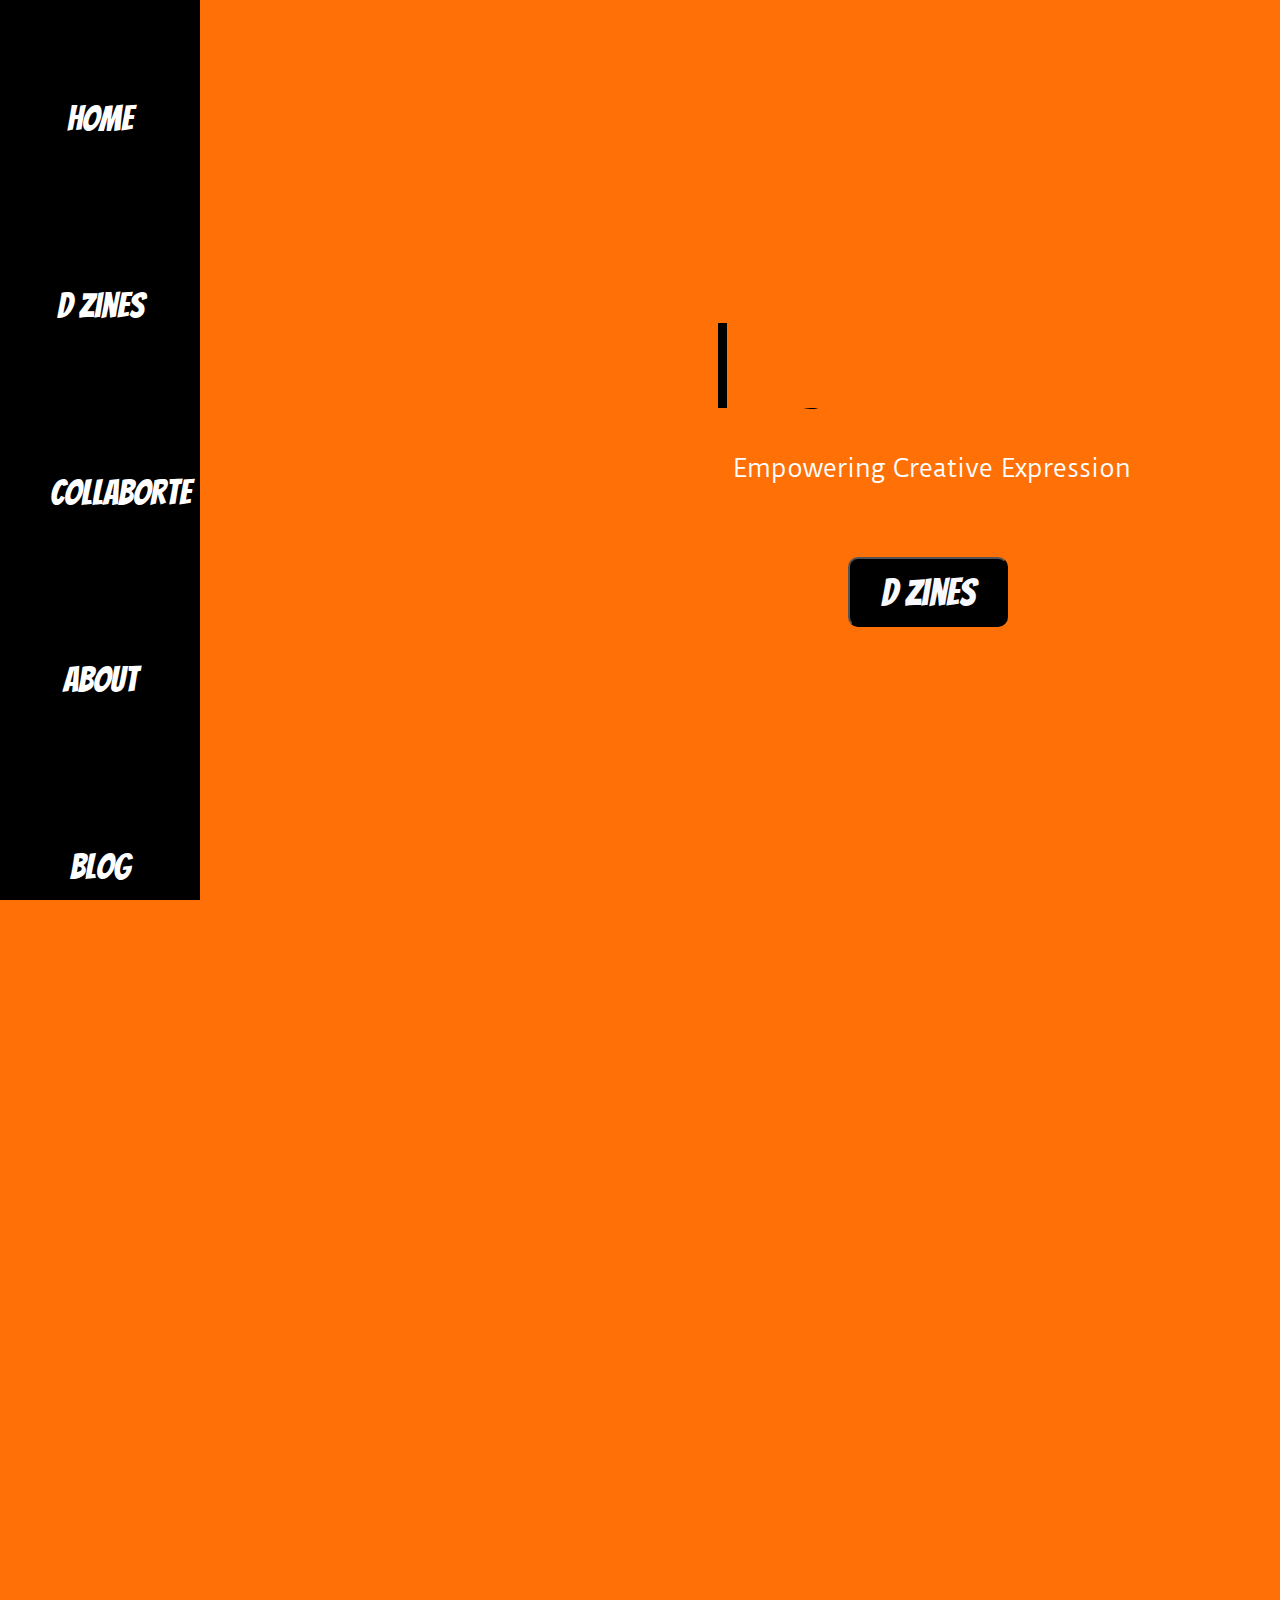
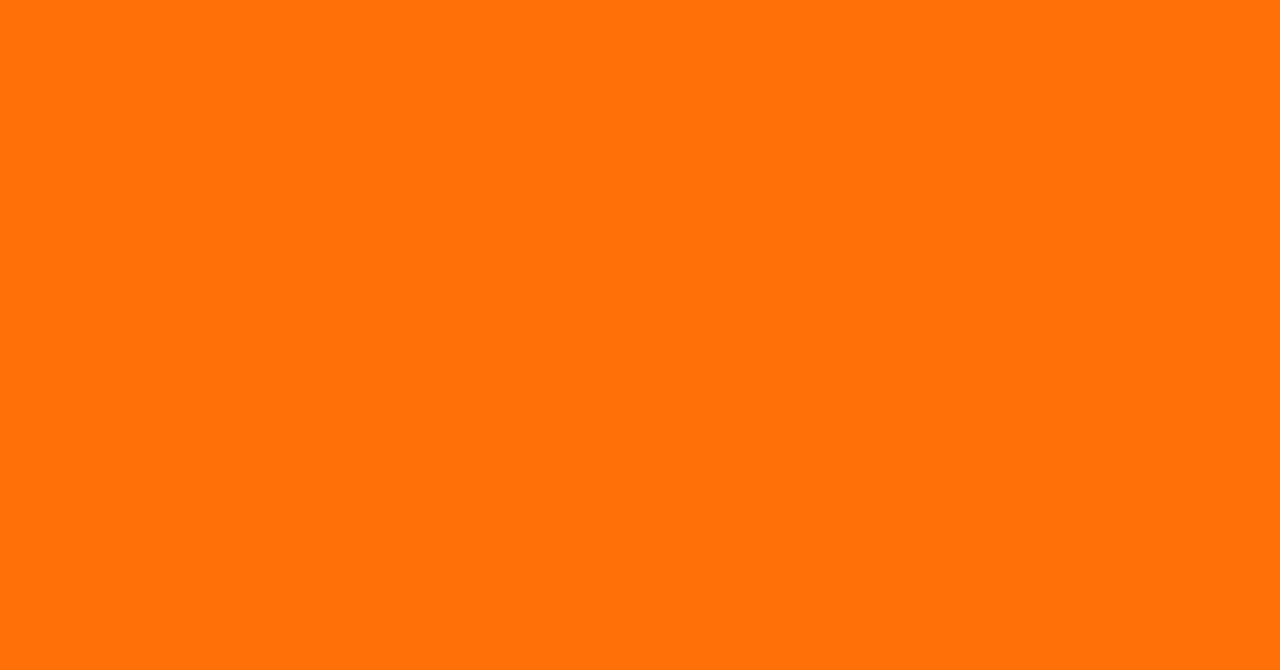
<file: index.html>
<!doctype html>
<html>
<head>
<meta charset="UTF-8">
	<meta name="Digital zine, Online art publication, Independent culture magazine, Creative community platform, Experimental multimedia website, Alternative underground zine, DIY art and culture site, Subculture and counterculture zine, Edgy and avant-garde digital publication, Contemporary independent zine, Diverse cultural platform, Artistic online community, Experimental culture blog, Alternative arts and culture magazine, Underground creative collective, Contemporary multimedia zine, Avant-garde independent publication, DIY culture and art blog, Creative subculture platform, Multidisciplinary online zine." content="Welcome to Digital Zine, an independent online publication that explores the intersection of art, culture, and community. Our experimental and avant-garde content showcases diverse voices and perspectives from around the world. Join our creative community and discover the latest in multimedia art and culture.">
<title>D Zine</title>
<link rel="stylesheet" type="text/css" href="homepage.css" />
<link rel="preconnect" href="https://fonts.googleapis.com">
<link rel="preconnect" href="https://fonts.gstatic.com" crossorigin>
<link href="https://fonts.googleapis.com/css2?family=Alata&family=Bangers&family=Duru+Sans&family=Shrikhand&display=swap" rel="stylesheet">
	<link rel="shortcut icon" href="/favicon.ico" type="image/x-icon">
<link rel="icon" href="/favicon.ico" type="image/x-icon">
	
</head>

<body>
<div class="sidenav"> <a href="index.html">Home</a> <a href="dzines.html" id="dzhover">D Zines</a> <a href="colaborate.html">Collaborte</a><a href="aboutpage.html">About</a> <a target="_blank" href="https://foundarrt.blogspot.com">Blog</a> </div>
	<section class="welcome">
  <div class="innercont">
    <h1>Digital Zines</h1>
    <p>Empowering Creative Expression</p>
    <a href="dzines.html">
    <button onclick="dzines.html">D Zines</button>
    </a> </div>
	
</section>
	
</body>
</html>
</file>
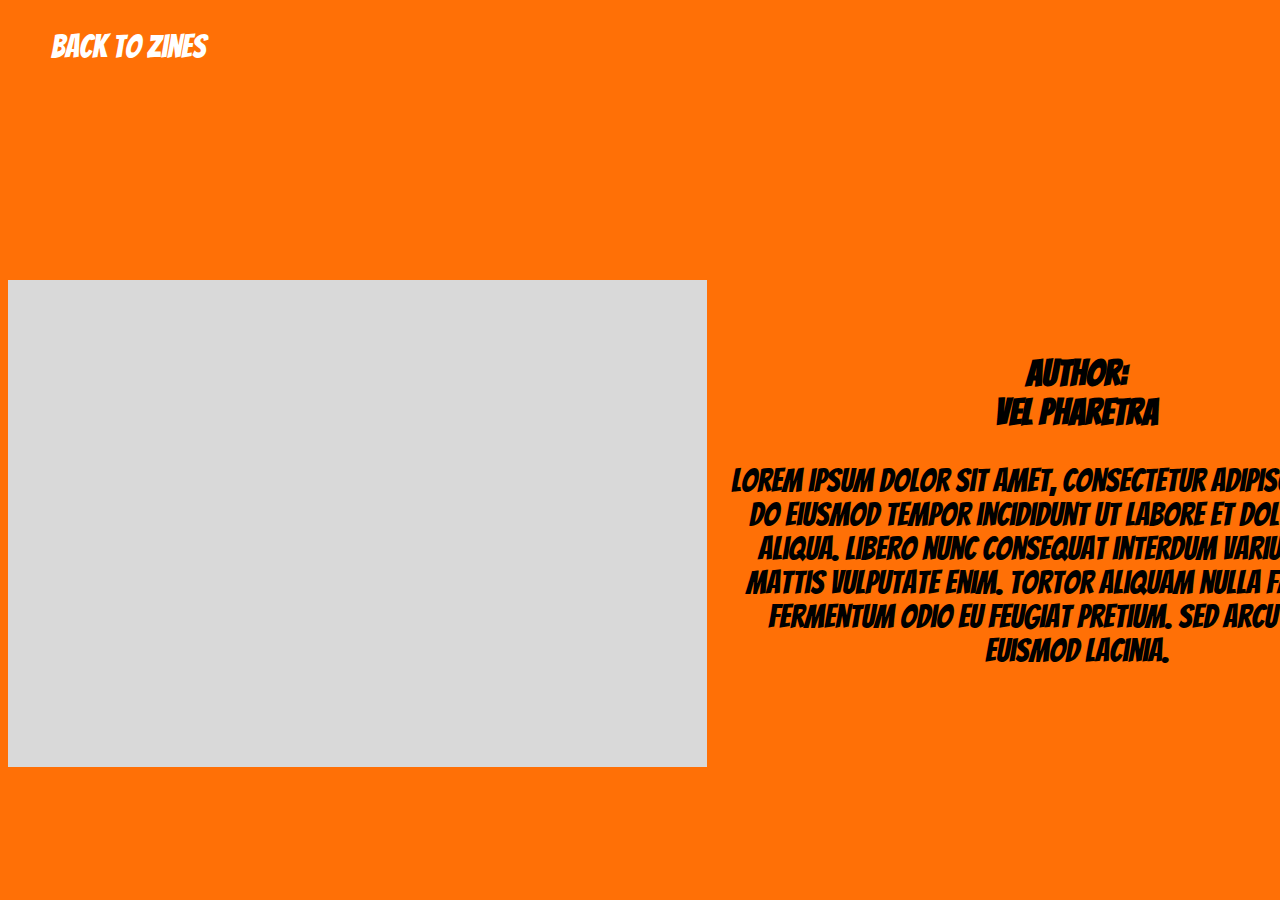
<file: a1.html>
<!doctype html>
<html>
<head>
<meta charset="UTF-8">
<title>Orange Peel</title>
	<link rel="preconnect" href="https://fonts.gstatic.com" crossorigin> 
<link href="https://fonts.googleapis.com/css2?family=Alata&family=Bangers&family=Duru+Sans&family=Shrikhand&display=swap" rel="stylesheet">
	<style>
		body{
			background-color: rgba(255,112,6,1.00);
		}
		.container{
			display: flex;
			width: 1418px;
		
			margin: auto;
			margin-top: 200px;
			flex-direction: row;
			flex-wrap: nowrap;
			
			
		}
		.content{
			width: 709px;
			height: 487px;
			background-color: #D9D9D9;
			margin-right: 20px
		
		
		}
		.description {
			width: 709px;
			height: 487px;
			text-align: center;
			font-size: 32px;
			    font-family: 'Bangers', cursive;
			margin-top: 50px

		}
		h1{
			font-size: 36px;	
		}
		.bcktozine{
		width: 200px;
		height: 50px;
		margin-top: 30px;
			margin-left: 20px;
	 font-family: 'Bangers', cursive;
			color: white;
			text-align: center;
			font-size: 32px;
		}
		
		
	</style>
</head>

<body>
	<a style="text-decoration: none" href="dzines.html">
		<div class="bcktozine">Back To Zines</div>
	</a>
	<div class="tittle"></div>
	<div class="container">
		<div class="content"></div>
		<div class="description">
			<h1>Author:<br>
			vel pharetra</h1>
			<p>Lorem ipsum dolor sit amet, consectetur adipiscing elit, sed do eiusmod tempor incididunt ut labore et dolore magna aliqua. Libero nunc consequat interdum varius sit amet mattis vulputate enim. Tortor aliquam nulla facilisi cras fermentum odio eu feugiat pretium. Sed arcu non odio euismod lacinia. </p>
		</div>
	</div>
</body>
</html>
</file>
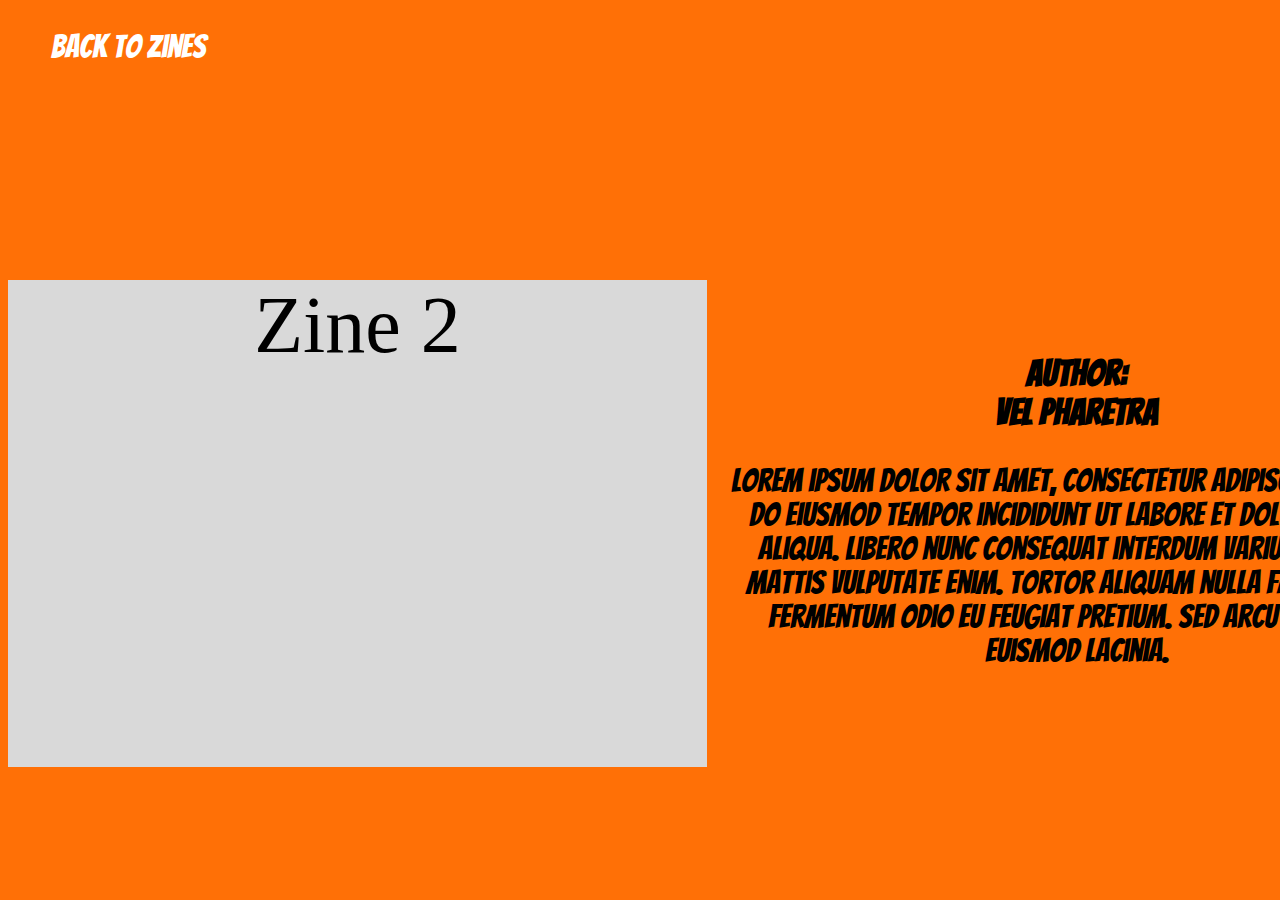
<file: a2.html>
<!doctype html>
<html>
<head>
<meta charset="UTF-8">
<title>RED Hearts</title>
	<link rel="preconnect" href="https://fonts.gstatic.com" crossorigin> 
<link href="https://fonts.googleapis.com/css2?family=Alata&family=Bangers&family=Duru+Sans&family=Shrikhand&display=swap" rel="stylesheet">
	<style>
		body{
			background-color: rgba(255,112,6,1.00);
		}
		.container{
			display: flex;
			width: 1418px;
		
			margin: auto;
			margin-top: 200px;
			flex-direction: row;
			flex-wrap: nowrap;
			
			
		}
		.content{
			width: 709px;
			height: 487px;
			background-color: #D9D9D9;
			margin-right: 20px;
			text-align: center;
			font-size: 80px;
		
		
		}
		.description {
			width: 709px;
			height: 487px;
			text-align: center;
			font-size: 32px;
			    font-family: 'Bangers', cursive;
			margin-top: 50px

		}
		h1{
			font-size: 36px;	
		}
		.bcktozine{
		width: 200px;
		height: 50px;
		margin-top: 30px;
			margin-left: 20px;
	 font-family: 'Bangers', cursive;
			color: white;
			text-align: center;
			font-size: 32px;
		}
		
	</style>
</head>

<body>
	<a style="text-decoration: none" href="dzines.html">
	<div class="bcktozine">Back To Zines</div>
		</a>
	<div class="tittle"></div>
	<div class="container">
	<div class="content">Zine 2</div>
	<div class="description">
		<h1>Author:<br>
		vel pharetra</h1>
		<p>Lorem ipsum dolor sit amet, consectetur adipiscing elit, sed do eiusmod tempor incididunt ut labore et dolore magna aliqua. Libero nunc consequat interdum varius sit amet mattis vulputate enim. Tortor aliquam nulla facilisi cras fermentum odio eu feugiat pretium. Sed arcu non odio euismod lacinia. </p>
		
		</div>
		</div>
</body>
</html>
</file>
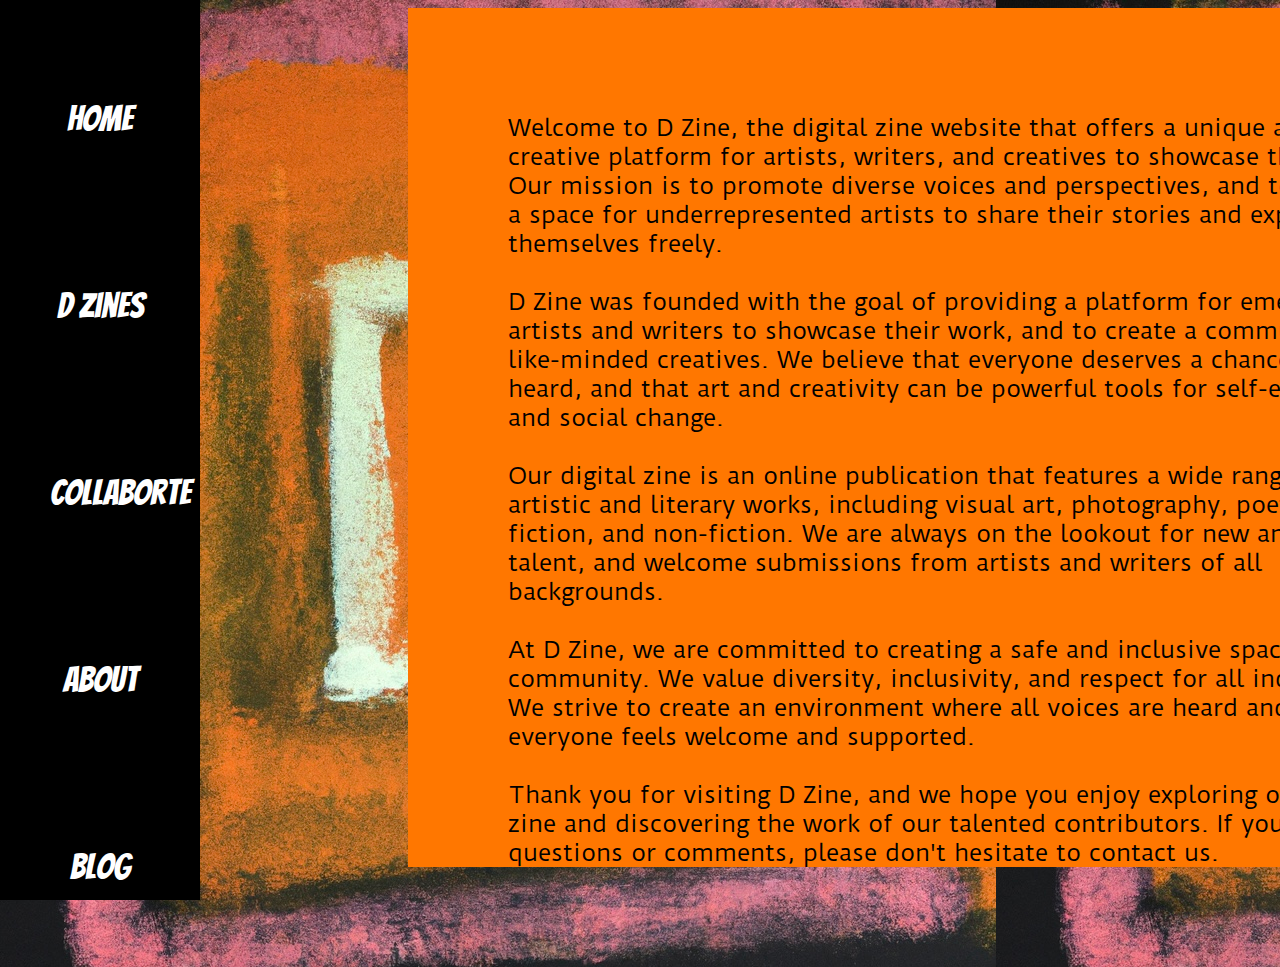
<file: aboutpage.html>
<!doctype html>
<html>
<head>
<meta charset="UTF-8">
<title>Untitled Document</title>
	<link href="https://fonts.googleapis.com/css2?family=Alata&family=Bangers&family=Duru+Sans&family=Shrikhand&display=swap" rel="stylesheet">
	<style>
		.container{ height: 100%;
    width:1100px;
    background-color:#ff7700;
    margin-left: 400px;
			padding-top: 5px
		}
		.aboutcontent{
			text-align:inherit;
			color: black;
			font-size: 23px;
			margin: 100px;
    font-family: 'Duru Sans', sans-serif;
		}
		.sidenav {
    height: 100%;
    width: 200px;
    position: fixed;
    z-index: 1;
    top: 0;
    left: 0;
  
    background-color: black;
}
/* Side navigation links */
.sidenav a {
    color: white;
    padding: 50px;
    text-decoration: none;
    display: block;
    font-family: 'Bangers', cursive;
    font-size: 35px;
    margin-top: 50px;
    text-align: center;
}
/* Change color on hover */
.sidenav a:hover {
    background-color:rgba(255,112,6,1.00);
    color: black;
}
			
		
	#dzhover:hover{
		background-color: white;
	}		
		body{background-image: url("images/dzb.jpg");
		
		}
			
	
	</style>
</head>

<body>
<div class="sidenav"> <a href="index.html">Home</a> <a href="dzines.html" id="dzhover">D Zines</a> <a href="colaborate.html">Collaborte</a><a href="aboutpage.html">About</a> <a target="_blank" href="https://foundarrt.blogspot.com">Blog</a> </div>
	
<div class="container">

	
	<div class="aboutcontent">Welcome to D Zine, the digital zine website that offers a unique and creative platform for artists, writers, and creatives to showcase their work. Our mission is to promote diverse voices and perspectives, and to provide a space for underrepresented artists to share their stories and express themselves freely.<br>
<br>
D Zine was founded with the goal of providing a platform for emerging artists and writers to showcase their work, and to create a community of like-minded creatives. We believe that everyone deserves a chance to be heard, and that art and creativity can be powerful tools for self-expression and social change.<br>
<br>
Our digital zine is an online publication that features a wide range of artistic and literary works, including visual art, photography, poetry, fiction, and non-fiction. We are always on the lookout for new and exciting talent, and welcome submissions from artists and writers of all backgrounds.<br>
<br>
At D Zine, we are committed to creating a safe and inclusive space for our community. We value diversity, inclusivity, and respect for all individuals. We strive to create an environment where all voices are heard and where everyone feels welcome and supported.<br>
<br>
Thank you for visiting D Zine, and we hope you enjoy exploring our digital zine and discovering the work of our talented contributors. If you have any questions or comments, please don't hesitate to contact us.<br></div>
	
	</div>
</body>
</html>
</file>
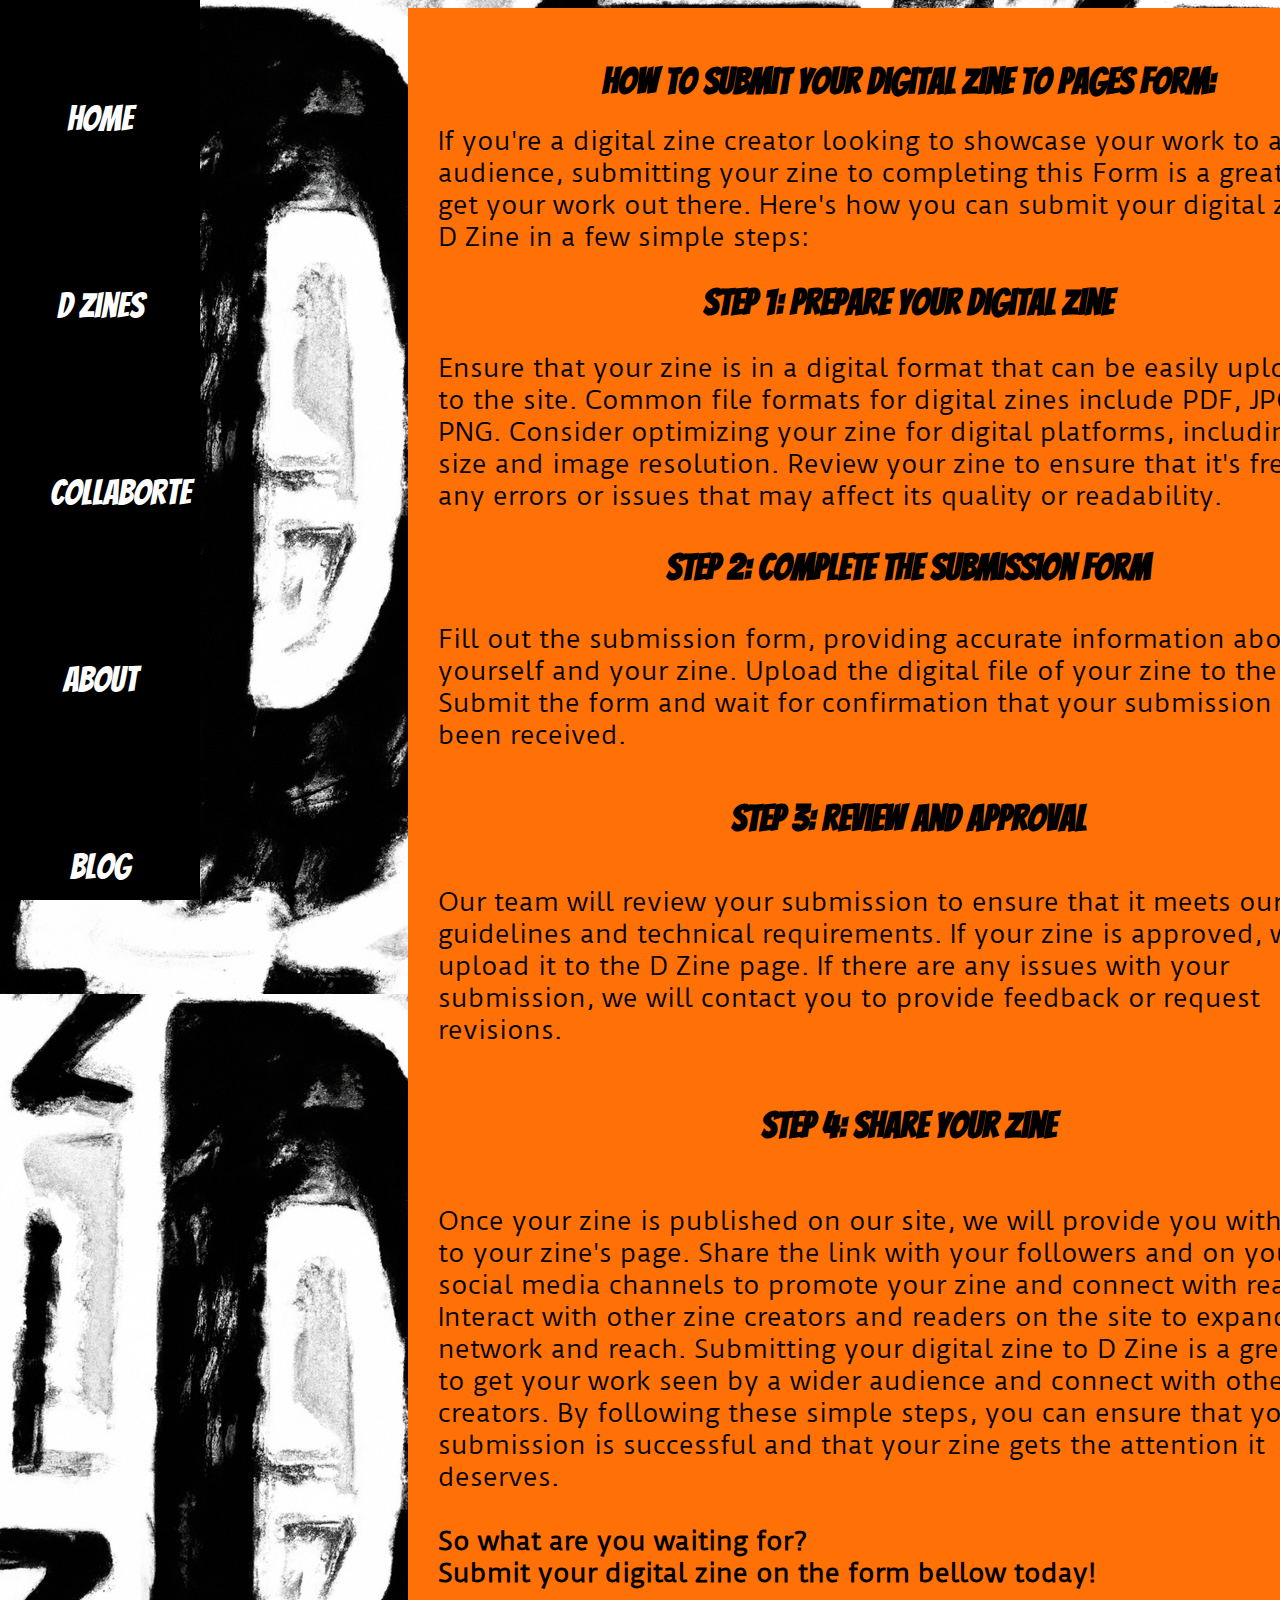
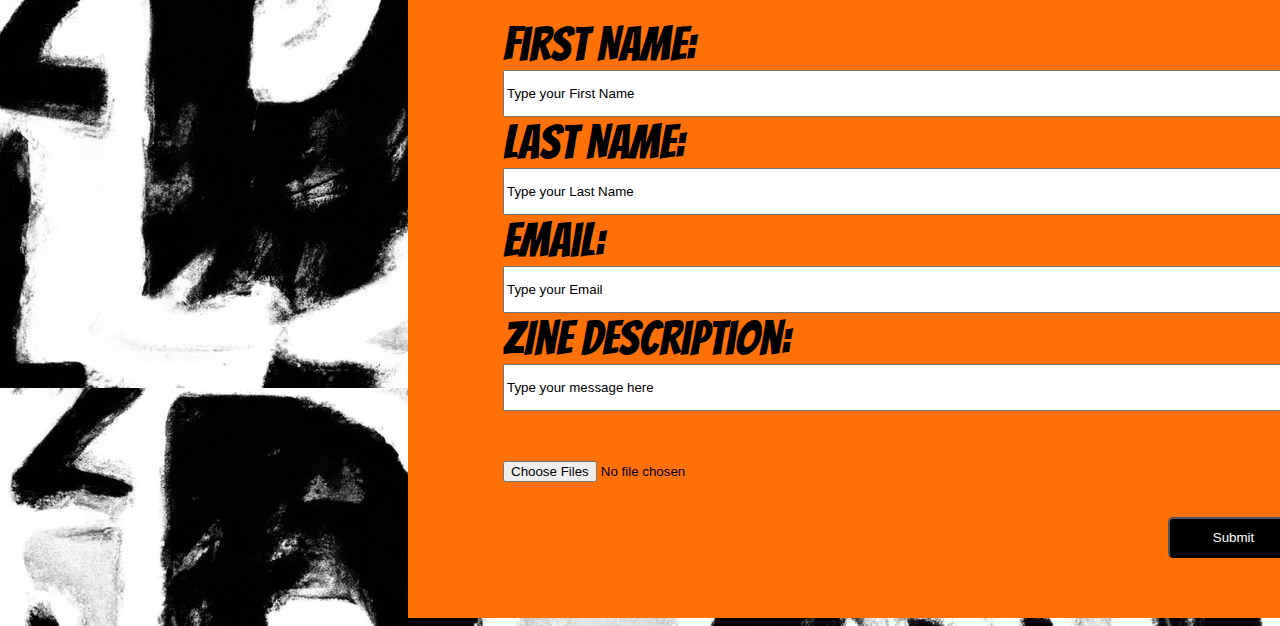
<file: colaborate.html>
<!doctype html>
<html>
<head>
<meta charset="UTF-8">
<title>Colaborate</title>
<link rel="preconnect" href="https://fonts.gstatic.com" crossorigin>
<link href="https://fonts.googleapis.com/css2?family=Alata&family=Bangers&family=Duru+Sans&family=Shrikhand&display=swap" rel="stylesheet">
	<link rel="stylesheet" type="text/css" href="colaborate.css" />

</head>

<body>
<div class="sidenav"> <a href="index.html">Home</a> <a href="dzines.html" id="dzhover">D Zines</a> <a href="colaborate.html">Collaborte</a><a href="aboutpage.html">About</a> <a target="_blank" href="https://foundarrt.blogspot.com">Blog</a> </div>
<div class="container">
  <div class="instructions">
    <h1 class="h1">How to Submit Your Digital Zine to Pages Form:</h1>
    If you're a digital zine creator looking to showcase your work to a wider audience, submitting your zine to completing this Form is a great way to get your work out there. Here's how you can submit your digital zine to D Zine in a few simple steps:
    <h2 class="h1">Step 1: Prepare Your Digital Zine</h2>
    Ensure that your zine is in a digital format that can be easily uploaded to the site. Common file formats for digital zines include PDF, JPG, and PNG.
    Consider optimizing your zine for digital platforms, including font size and image resolution.
    Review your zine to ensure that it's free from any errors or issues that may affect its quality or readability.
    <h3 class="h1">Step 2: Complete the Submission Form</h3>
    Fill out the submission form, providing accurate information about yourself and your zine.
    Upload the digital file of your zine to the form.
    Submit the form and wait for confirmation that your submission has been received.
    <h4 class="h1">Step 3: Review and Approval</h4>
    Our team will review your submission to ensure that it meets our guidelines and technical requirements.
    If your zine is approved, we will upload it to the D Zine page.
    If there are any issues with your submission, we will contact you to provide feedback or request revisions.
    <h5 class="h1">Step 4: Share Your Zine</h5>
    Once your zine is published on our site, we will provide you with a link to your zine's page.
    Share the link with your followers and on your social media channels to promote your zine and connect with readers.
    Interact with other zine creators and readers on the site to expand your network and reach.
    Submitting your digital zine to D Zine is a great way to get your work seen by a wider audience and connect with other zine creators. By following these simple steps, you can ensure that your submission is successful and that your zine gets the attention it deserves.<br>
    <br>
    <b>So what are you waiting for?</b><br>
    <b>Submit your digital zine on the form bellow today!</b> </div>
  <div class="form">
    <form id="gbox" action="/action_page.php">
      <label for="fname">First Name:</label>
      <br>
      <input type="text" id="fname" name="fname" value="Type your First Name">
      <br>
      <label for="lname" >Last Name:</label>
      <br>
      <input type="text" id="lname" name="lname" value="Type your Last Name">
      <br>
      <label for="email-se" id="email-se">Email:</label>
      <br>
      <input type="text" id="em" name="email-se" value="Type your Email">
      <br>
      <label for="Other">ZIne Description:</label>
      <br>
      <input type="text" id="other" name="other" value="Type your message here">
      <br>
      <input type="file" id="myFile" name="filename" multiple>
      <br>
      <input type="submit" id="button" value="Submit">
      <br>
    </form>
  </div>
</div>
</body>
</html>
</file>
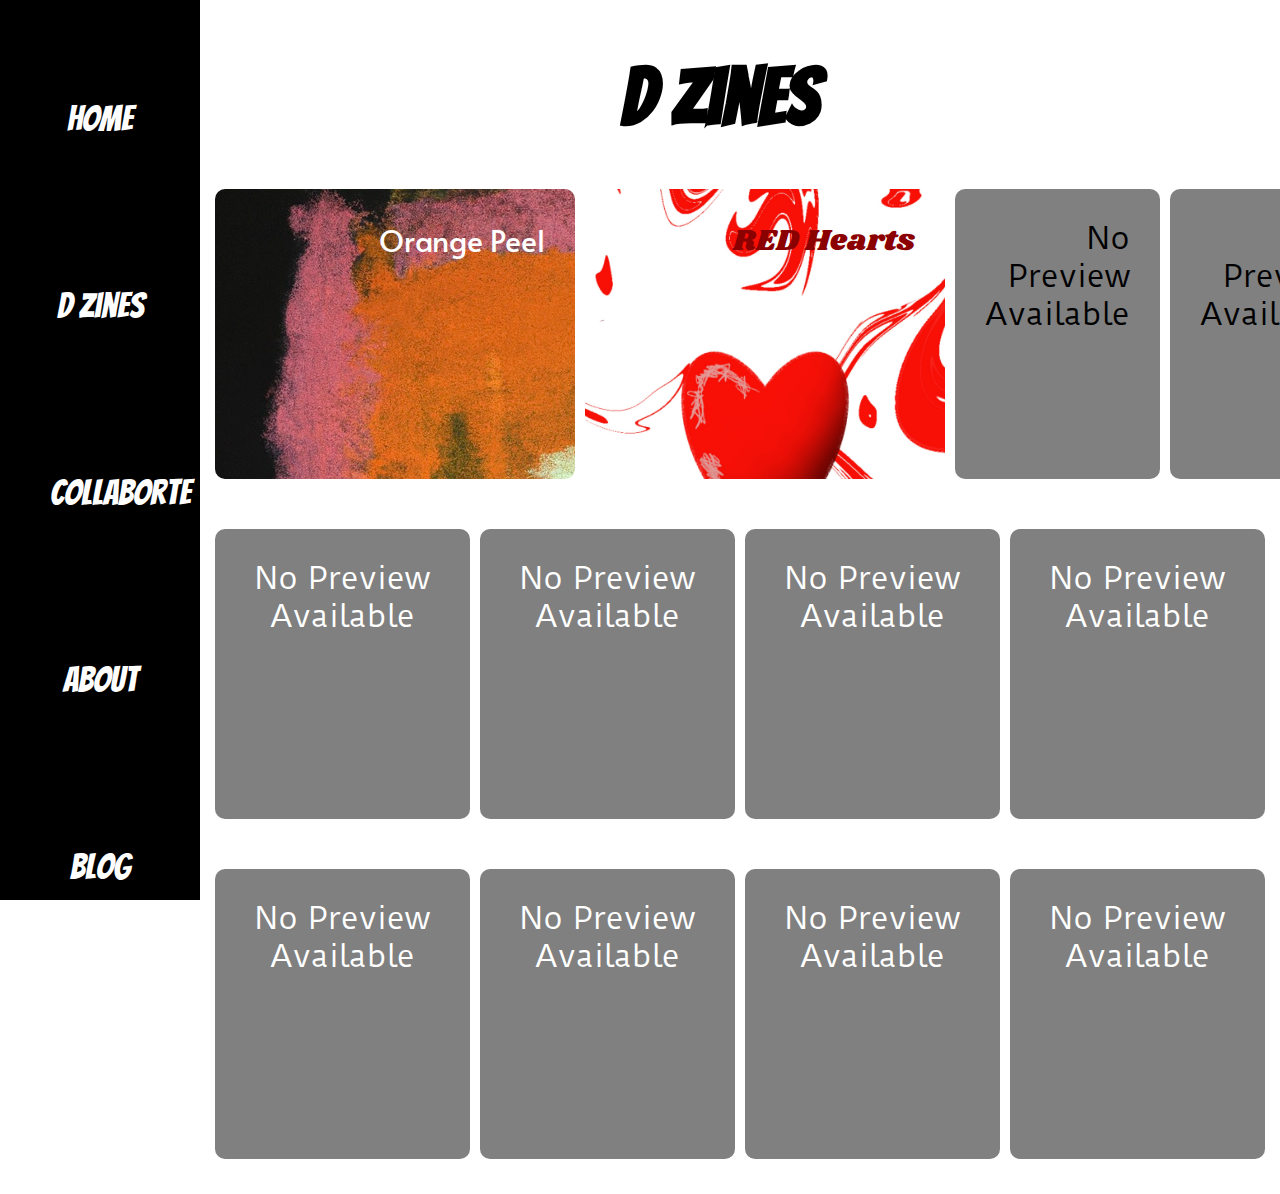
<file: dzines.html>
<!doctype html>
<html>
<head>
<meta charset="UTF-8">
<title>D Zines</title>
<meta name="viewport" content="width=device-width, initial-scale=1.0">
<link href="https://fonts.googleapis.com/css2?family=Alata&family=Bangers&family=Duru+Sans&family=Shrikhand&display=swap" rel="stylesheet">
	<link rel="stylesheet" type="text/css" href="dzines.css" />


</head>

<body>
<div class="sidenav"> <a href="index.html">Home</a> <a href="dzines.html" id="dzhover">D Zines</a> <a href="colaborate.html">Collaborte</a><a href="aboutpage.html">About</a> <a target="_blank" href="https://foundarrt.blogspot.com">Blog</a> </div>
	<div class="header">
  <h1 id="heroan">D Zines</h1>
  <div></div>
</div>
<div class="categoryoneA"> <a href="a1.html" style="text-decoration: none">
  <div class="a1" >Orange Peel</div>
  </a> <a href="a2.html"  style="text-decoration: none">
  <div  class="a2">RED Hearts</div>
  </a>
  <div  class="a3">No Preview Available</div>
  <div  class="a4">No Preview Available</div>
</div>
<div class="categorytwoB">
  <div class="b1">No Preview Available</div>
  <div class="b2">No Preview Available</div>
  <div class="b3">No Preview Available</div>
  <div class="b4">No Preview Available</div>
</div>
<div  class="category-3C">
  <div class="c1">No Preview Available</div>
  <div class="c2">No Preview Available</div>
  <div class="c3">No Preview Available</div>
  <div class="c4">No Preview Available</div>
</div>

</body>
</html>
</file>
<file: homepage.css>
@charset "UTF-8";
/* CSS Document */
* {
    box-sizing: border-box;
}
body {
    margin: 0;
    background-color: black;
    color: white;
    background: rgba(255,112,6,1.00);
	height:2000px;
}
/* Style the side navigation */
.sidenav {
    height: 100%;
    width: 200px;
    position: fixed;
    z-index: 1;
    top: 0;
    left: 0;
  
    background-color: black;
}
/* Side navigation links */
.sidenav a {
    color: white;
    padding: 50px;
    text-decoration: none;
    display: block;
    font-family: 'Bangers', cursive;
    font-size: 35px;
    margin-top: 50px;
    text-align: center;
}
/* Change color on hover */
.sidenav a:hover {
    background-color: rgba(255,112,7,1.00);
    color: black;
}
/* Style the content */
.content {
    margin-left: 200px;
    padding-left: 20px;
}
.welcome {

    margin-top: 270px;
	margin-left: 298px
}
.welcome h1 {
    font-size: 68px;
    font-family: 'Duru Sans', sans-serif;
	color: black;
	position: relative;
	
}
.welcome p {
    font-size: 24px;
    font-family: 'Duru Sans', sans-serif;
	margin-left: 15px;
	
}
.welcome button {
    margin-top: 50px;
    height: 70px;
    width: 160px;
    border-radius: 10px;
    background-color: black;
    font-size: 38px;
    font-family: 'Bangers', cursive;
    text-align: center;
    color: ghostwhite;
    margin-left: 130px;
	cursor:pointer;
	
}

button:hover {
    background-color:white;
    color: black;
	
}
.innercont 
	{
		 text-align: left;
    padding-top: 7px;
    margin-left: 420px;
	}
	#dzhover:hover{
		background-color: white;
	}

	img{width:600px;;
	height:600px;
	margin-left:960px;

		
	
	}
	@media screen and (max-width:428px) {
    /* Style the side navigation */
   .sidenav {
    width: 100%;
    height: auto;
    position:relative;
	
  }
  
  .sidenav a {
    display: block;
    text-align: center;
    padding: 15px;
    text-decoration: none;
    font-family: 'Bangers', cursive;
    font-size: 25px;
    margin-top: 0;
    color: white;
  }

  .sidenav a:hover {
    background-color: rgba(255,112,7,1.00);
    color: black;
  }
		

  section.welcome {
    margin-left: auto;
    margin-right: auto;
    width: 90%;
  }
  section.welcome h1 {

    text-align: center;
	  margin-right: 110px;
  }
  section.welcome p {
    text-align: center;
	  margin-right: 110px;
	
  }
		
		.innercont{
			margin-top:0px;
			
		}	
  section.welcome button {
    height: 10%;
    width: 40%;
    margin-top: 5%;
    margin-left:35px;
  
  }
	
}
@media only screen and (max-width: 1080px){
	
.sidenav {
    width: 100%;
    height: auto;
    position:relative;
	
  }
  
  .sidenav a {
    display: block;
    text-align: center;
    padding: 20px;
    text-decoration: none;
    font-family: 'Bangers', cursive;
    font-size: 25px;
    margin-top: 0;
    color: white;
  }

  .sidenav a:hover {
    background-color: rgba(255,112,7,1.00);
    color: black;
  }	
	section.welcome button {
    height: 10%;
    width: 40%;
    margin-top: 5%;
    margin-left:70px;
    font-size: 6vw;
  }
	
	
}
.p2{
	background-color: lightgoldenrodyellow;
height: 100px;
	width: 1423px;
	margin-top: 375px;
padding-top: 100px;
	
}
.box1{
	width:100%;
	height: 500px;
	background-color: darkslategray; 
	

	

}
.box1c{
	
	width: 1300px;
	background-color: aqua;
	height: 500px;

margin: auto;
}
h1::before,
h1::after{
	content: '';
	top: 0;
	bottom: 0;
	left: 0;
	right: 0;
	position: absolute;
}
h1::before{
	background: rgba(255,112,6,1.00);
	animation: typewriter 3s steps(13) forwards;
}
@keyframes typewriter{
	to{ left: 100%;
	
	}
}
h1::after{
	width: 0.125em;
	background: black;
	animation: typewriter 3s steps(13) forwards, blink 500ms steps(13);
}
@keyframes blink{
	to {
		background: transparent;
	}
}
</file>
<file: colaborate.css>
@charset "UTF-8";
/* CSS Document */
.container {
    height: 100%;
    width: 1000px;
    background-color: rgba(255,112,6,1.00);
    margin-left: 400px;
	
}
.h1 {
    font-size: 36px;
    text-align: center;
    color: black;
    font-family: 'Bangers', cursive;
}
.instructions {
    font-size: 25px;
    font-family: 'Duru Sans', sans-serif;
    padding: 30px;
}
#Form div {
    height: 400px;
}
#Form {
    padding-top: 80px;
    margin-top: 250px;
    width: 900px;
	
}
label {
    font-family: 'Bangers', cursive;
    font-size: 48px;
    margin-left: 50px;
}
#fname {
    width: 795px;
    height: 41px;
    margin-left: 50px;
}
#lname {
    width: 795px;
    height: 41px;
    margin-left: 50px;
}
#em {
    width: 795px;
    height: 41px;
    margin-left: 50px;
}
#other {
    width: 795px;
    height: 41px;
    margin-left: 50px;
}
#button {
    background-color: black;
    color: white;
    margin-left: 715px;
    border-radius: 5px;
    height: 41px;
    width: 131px;
    margin-top: 35px;
	margin-bottom: 60px
}
.sidenav {
    height: 100%;
    width: 200px;
    position: fixed;
    z-index: 1;
    top: 0;
    left: 0;
    background-color: black;
}
/* Side navigation links */
.sidenav a {
    color: white;
    padding: 50px;
    text-decoration: none;
    display: block;
    font-family: 'Bangers', cursive;
    font-size: 35px;
    margin-top: 50px;
    text-align: center;
}
/* Change color on hover */
.sidenav a:hover {
    background-color: rgba(255,112,7,1.00);
    color: black;
}
#dzhover:hover {
    background-color: white;
}
#myFile {
    margin-left: 50px;
    margin-top: 50px;
}
body{
	background-image: url("images/IMG_6155 2.jpg");

}
#gbox{
	margin-left: 45px;
}
</file>
<file: dzines.css>
@charset "UTF-8";
/* CSS Document */

.ui-menu {
    width: 200px;
    background-image: image("image/room.jpg");
    position: relative;
    padding: 05%;
    display: flex;
    align-items: center;
    justify-content: center;
}
.ui-widget-header {
}
body {
    margin: 0;
    font-family: 'Duru Sans', sans-serif;
}
/* Style the side navigation */
.sidenav {
    height: 100%;
    width: 200px;
    position: fixed;
    top: 0;
    left: 0;
background-color:
overflow-x: hidden;
    position: fixed;
    background-color: black;
}
/* Side navigation links */
.sidenav a {
    color: white;
    padding: 50px;
    text-decoration: none;
    display: block;
    font-family: 'Bangers', cursive;
    font-size: 35px;
    margin-top: 50px;
    text-align: center;
}
/* Change color on hover */
.sidenav a:hover {
    background-color: rgba(255,112,7,1.00);
    color: black;
}
/* Style the content */

.header {
    background-color: white;
    height: 120px;
    text-align: center;
    margin-left: 160px;
    color: black;
    font-size: 40px;
    font-family: 'Bangers', cursive;
}
.categoryoneA {
    display: flex;
    flex-wrap: nowrap;
    margin-left: 200px;

    height: 300px;
    padding: 10px;
    overflow-x: auto;
}
.a1 {
    background-image: url("images/dzb.jpg");
    font-family: 'Alata', sans-serif;
    color: white;
    transition: 1s;
}
.a2 {
    background-image: url("images/hearts.jpg");
    background-size: cover;
    font-family: 'Shrikhand', cursive;
    color: darkred;
    transition: 1s;
}
.a3 {
    transition: 1s;
}
.a4 {
    transition: 1s;
}
.b1 {
    transition: 1s;
}
.b2 {
    transition: 1s;
}
.b3 {
    transition: 1s;
}
.b4 {
    transition: 1s;
}
.c1 {
    transition: 1s;
}
.c2 {
    transition: 1s;
}
.c3 {
    transition: 1s;
}
.c4 {
    transition: 1s;
}
.categoryoneA div {
    background-color: grey;
    margin: 5px;
    padding: 30px;
    font-size: 30px;
    border-radius: 10px;
    text-align: end;
    width: 300px;
    height: 230px;
}
.categorytwoB {
    display: flex;
    flex-wrap: nowrap;
    margin-left: 200px;
    height: 300px;
    padding: 10px;
}
.categorytwoB div {
    background-color: grey;
    margin: 5px;
    padding: 30px;
    font-size: 30px;
    border-radius: 10px;
    color: white;
    text-align: center;
    width: 300px;
    height: 230px;
}
.category-3C {
    display: flex;
    flex-wrap: nowrap;
    margin-left: 200px;
    height: 300px;
    padding: 10px;
}
.category-3C div {
    background-color: grey;
    margin: 5px;
    padding: 30px;
    font-size: 30px;
    border-radius: 10px;
    color: white;
    text-align: center;
    width: 300px;
    height: 230px;
}
.footer {
    background-color: black;
    height: 60px;
    text-align: center;
    color: white;
}
.a1:hover {
    background-color: white;
    color: black;
    cursor: pointer;
    transform: scale(1.1);
}
.a2:hover {
    background-color: white;
    color: black;
    cursor: pointer;
    transform: scale(1.1);
}
.a3:hover {
    background-color: white;
    color: black;
    transform: scale(1.1);
}
.a4:hover {
    background-color: white;
    color: black;
    transform: scale(1.1);
}
.b1:hover {
    background-color: white;
    color: black;
    transform: scale(1.1);
}
.b2:hover {
    background-color: white;
    color: black;
    transform: scale(1.1);
}
.b3:hover {
    background-color: white;
    color: black;
    transform: scale(1.1);
}
.b4:hover {
    background-color: white;
    color: black;
    transform: scale(1.1);
}
.c1:hover {
    background-color: white;
    color: black;
    transform: scale(1.1);
}
.c2:hover {
    background-color: white;
    color: black;
    cursor: pointer;
    transform: scale(1.1);
}
.c3:hover {
    background-color: white;
    color: black;
    transform: scale(1.1);
}
.c4:hover {
    background-color: white;
    color: black;
    transform: scale(1.1);
}
.categorytwoB {
    margin-top: 20px;
}
.category-3C {
    margin-top: 20px;
    margin-bottom: 20px;
}
#menu {
    background-color: rgba(255,112,6,1.00);
    border: 20px solid;
    margin: auto;
    margin-left: 810px;
    margin-top: 60px;
    list-style-type: none;
    border-color: rgba(255,112,7,1.00);
}
.ui-widget-header {
    background-color: black;
    color: white;
}
.footer {
    text-align: left;
    padding: 0px;
}
#dzhover:hover {
    background-color: white;
}
#heroan {
    display: flex;
    justify-content: center;
}
@media only screen and (max-width: 1024px) {
.sidenav {
    width: 100%;
    height: auto;
    position: relative;
}
.sidenav a {
    display: block;
    text-align: center;
    padding: 16px;
    text-decoration: none;
    font-family: 'Bangers', cursive;
    font-size: 25px;
    margin-top: 0;
    color: white;
}
.sidenav a:hover {
    background-color: rgba(255,112,7,1.00);
    color: black;
}
.header {
    margin-left: 0;
    margin-top: 350px
}
.categoryoneA, .categorytwoB, .category-3C {
    display: flex;
    flex-wrap: nowrap;
    overflow-x: scroll;
    margin-left: 0;
    padding: 20px;
    height: 200px;
}
.categoryoneA div, .categorytwoB div, .category-3C div {
    font-size: 20px;
    padding: 20px;
}
</file>
